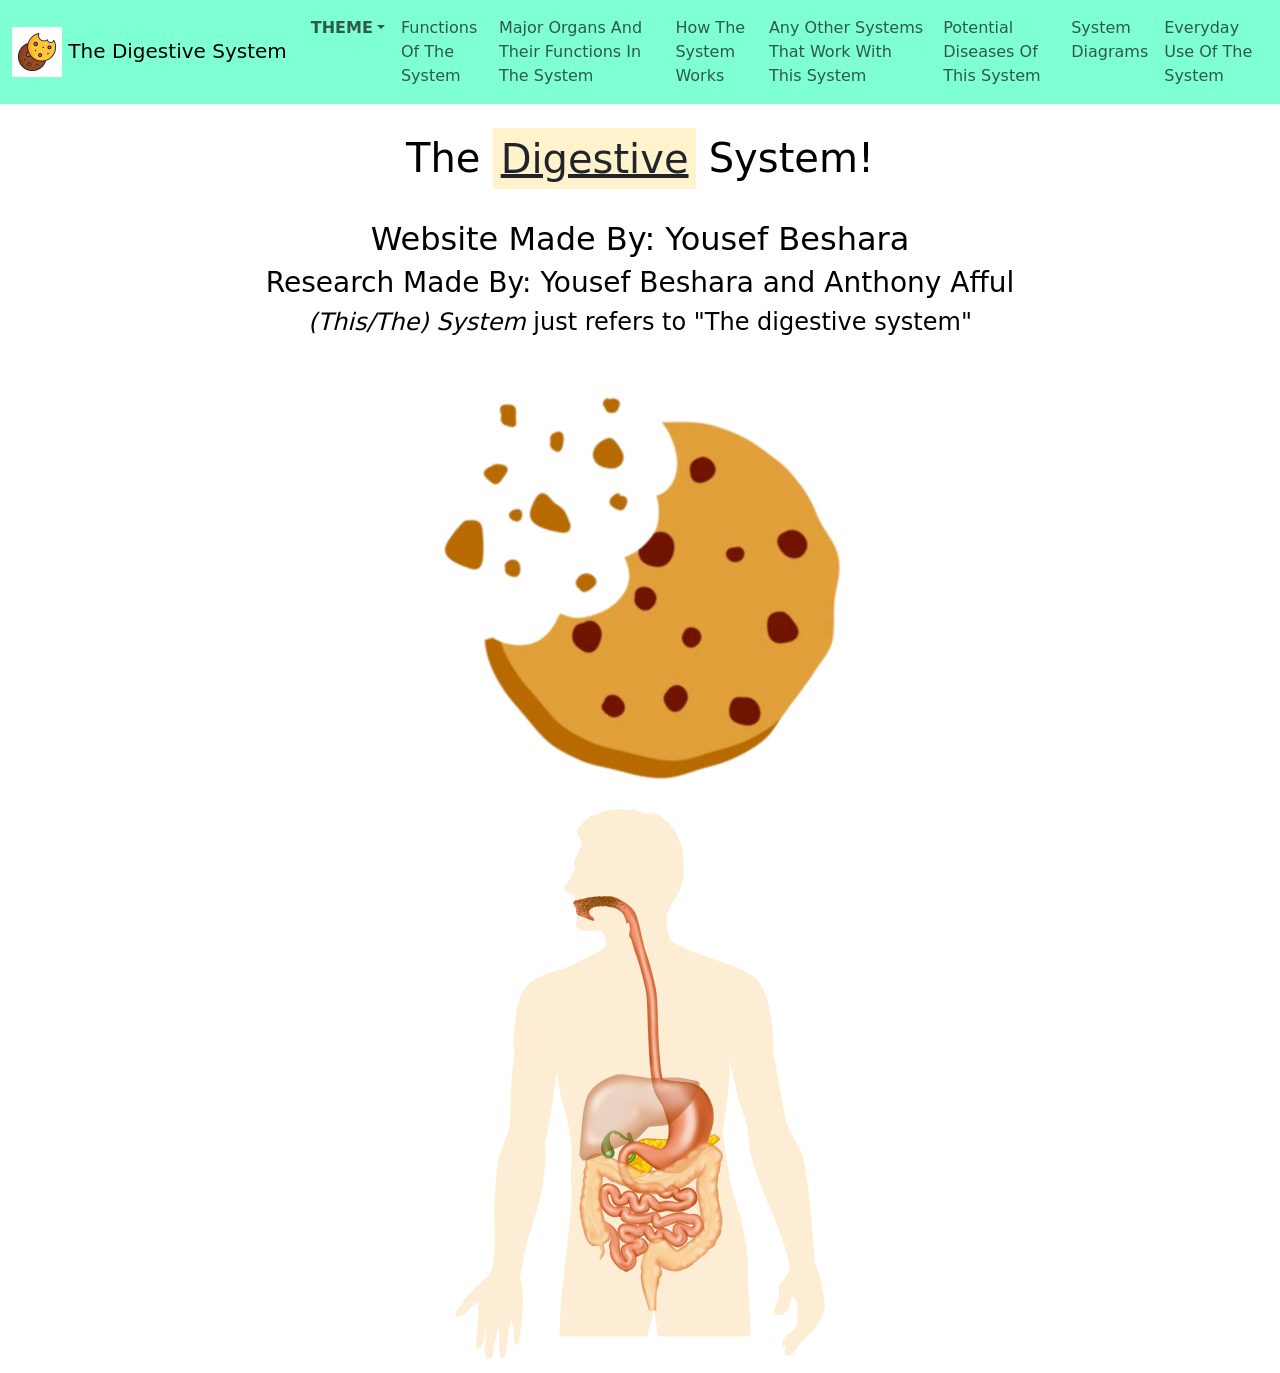
<file: index.html>
<!DOCTYPE html>
<html lang="en">
<head>
    <meta charset="UTF-8">
    <meta name="viewport" content="width=device-width, initial-scale=1.0">
    <script src="script.js" defer></script>
    <script src="userTheme.js" defer></script>
    <link rel="stylesheet" href="styles.css">
    <link href="https://cdn.jsdelivr.net/npm/bootstrap@5.3.8/dist/css/bootstrap.min.css" rel="stylesheet" integrity="sha384-sRIl4kxILFvY47J16cr9ZwB07vP4J8+LH7qKQnuqkuIAvNWLzeN8tE5YBujZqJLB" crossorigin="anonymous">
    <title>Human Body Systems</title>
</head>
<body>
    <script src="https://cdn.jsdelivr.net/npm/bootstrap@5.3.8/dist/js/bootstrap.bundle.min.js" integrity="sha384-FKyoEForCGlyvwx9Hj09JcYn3nv7wiPVlz7YYwJrWVcXK/BmnVDxM+D2scQbITxI" crossorigin="anonymous"></script>
    <nav class="navbar navbar-expand-lg" style="background-color: aquamarine;">
    <div class="container-fluid">
        <a class="navbar-brand" href="index.html">
            <img src="assets/cookie_logo.gif" alt="Health Logo" width="50" height="50">
            The Digestive System</a>
        <button class="navbar-toggler" type="button" data-bs-toggle="collapse" data-bs-target="#navbarNavAltMarkup" aria-controls="navbarNavAltMarkup" aria-expanded="false" aria-label="Toggle navigation">
        <span class="navbar-toggler-icon"></span>
        </button>
        <div class="collapse navbar-collapse" id="navbarNavAltMarkup">
        <div class="navbar-nav">
            <a class="nav-link dropdown-toggle" href="#" role="button" data-bs-toggle="dropdown" aria-expanded="false"><b>THEME</b></a>
            <ul class="dropdown-menu">
                <li><a id="lightmode" class="dropdown-item" href="#">Light Mode</a></li>
                <li><a id="darkmode" class="dropdown-item" href="#">Dark Mode</a></li>
            </ul>
           <a class="nav-link" href="functions.html">Functions Of The System</a>
           <a class="nav-link" href="organs.html">Major Organs And Their Functions In The System</a>
           <a class="nav-link" href="how_system_works.html">How The System Works</a>
           <a class="nav-link" href="other_systems.html">Any Other Systems That Work With This System</a>
           <a class="nav-link" href="diseases.html">Potential Diseases Of This System</a>
           <a class="nav-link" href="diagrams.html">System Diagrams</a>
           <a class="nav-link" href="everyday_use.html">Everyday Use Of The System</a>
        </div>
        </div>
    </div>
    </nav>
    <div class="main-content" style="margin: 30px;">
        <h1>The <mark><u>Digestive</u></mark> System!</h1>
    </div>
    <div class="main-content">
        <h2>Website Made By: Yousef Beshara</h2>
    </div>
    <div class="main-content">
        <h3>Research Made By: Yousef Beshara and Anthony Afful</h3>
    </div>
    <div class="main-content">
        <h4><i>(This/The) System</i> just refers to "The digestive system"</h4>
    </div>
    <div class="main-content">
        <img style="rotate: 35deg;" src="assets/cookie.png" width="450" height="450" alt="Half Bitten Cookie">
    </div>
    <div class="main-content">
        <img src="assets/digestive_system_diagram_gif.gif" alt="Diagram GIF">
    </div>
</body>
</html>
</file>
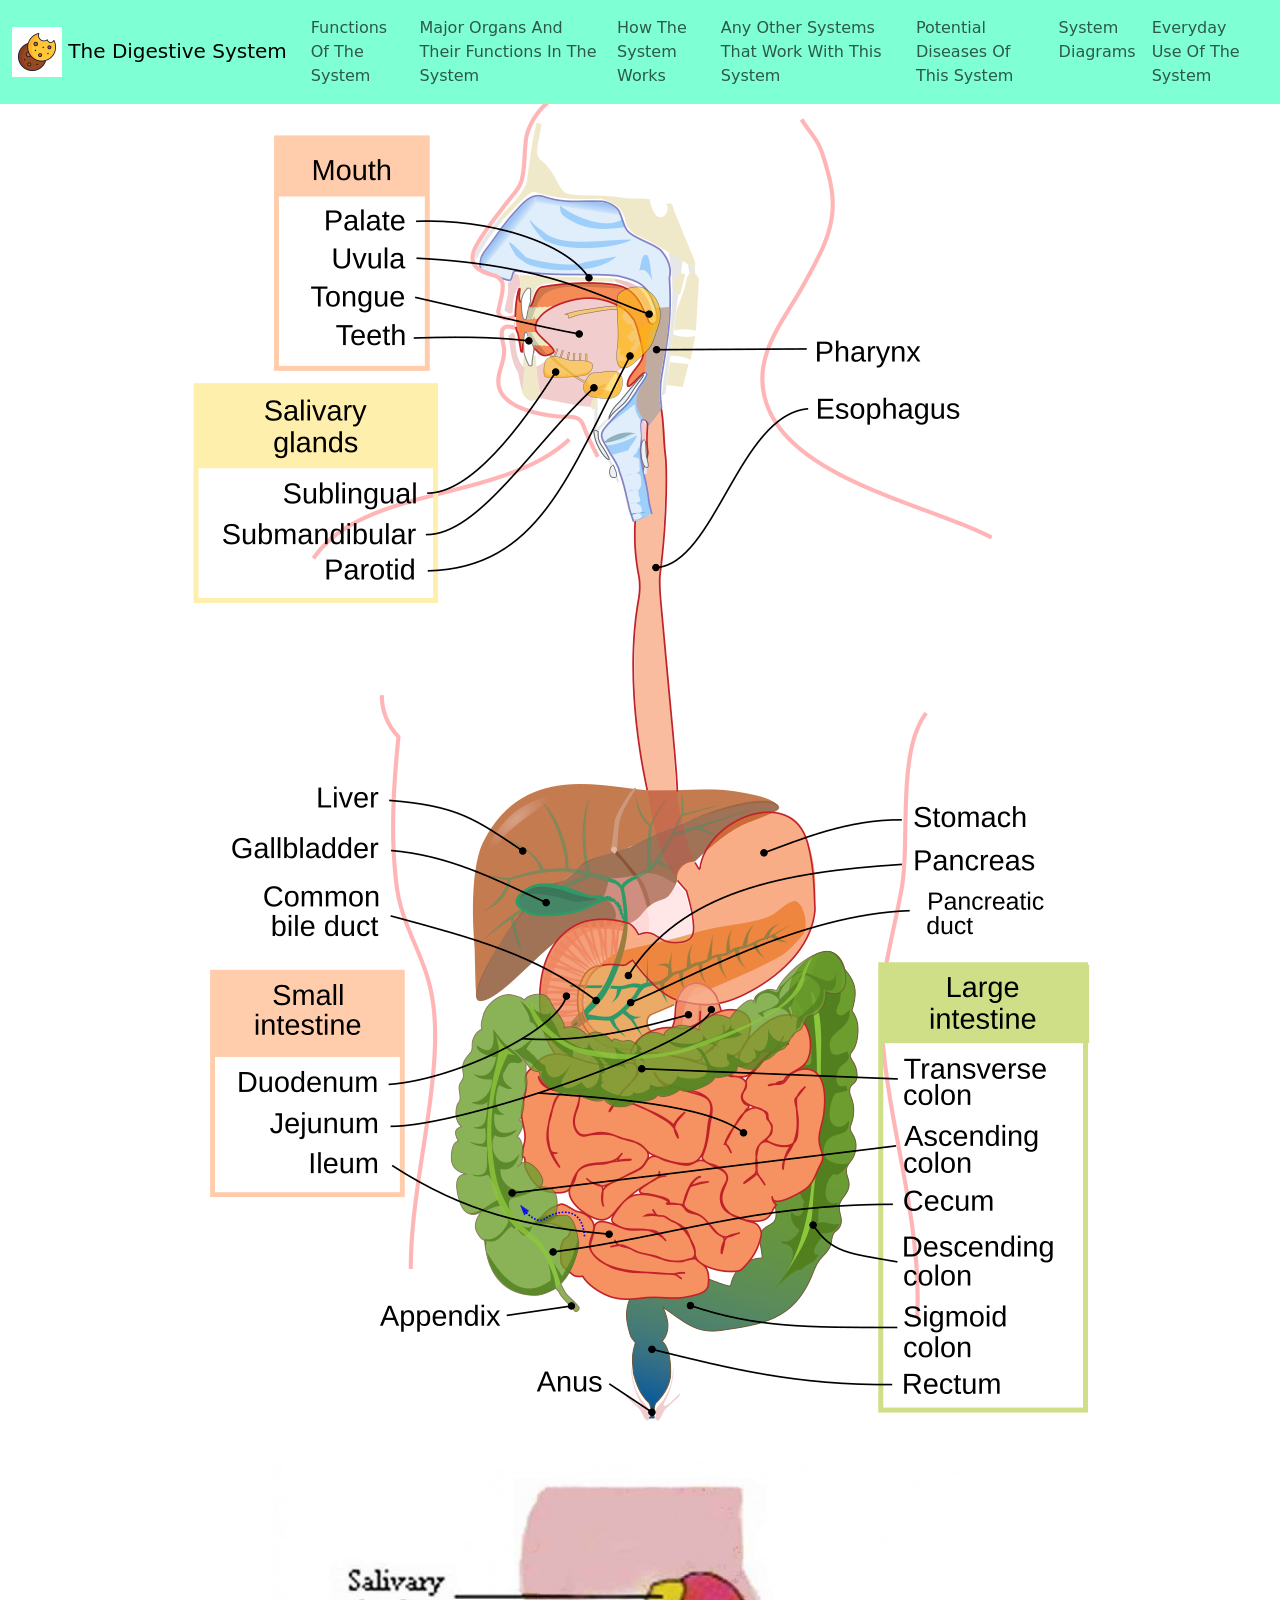
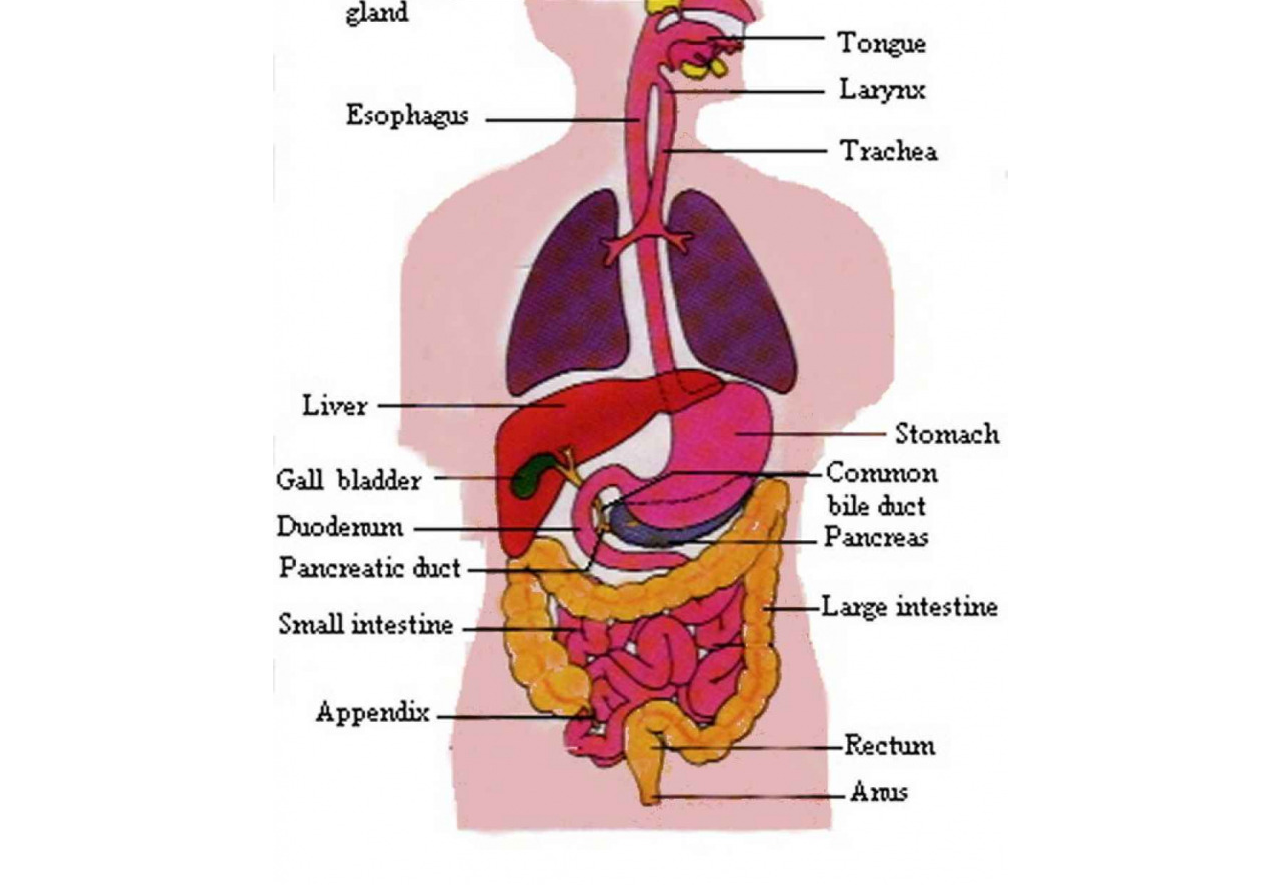
<file: diagrams.html>
<!DOCTYPE html>
<html lang="en">
<head>
    <meta charset="UTF-8">
    <meta name="viewport" content="width=device-width, initial-scale=1.0">
    <script src="userTheme.js" defer></script>
    <link rel="stylesheet" href="styles.css">
    <link href="https://cdn.jsdelivr.net/npm/bootstrap@5.3.8/dist/css/bootstrap.min.css" rel="stylesheet" integrity="sha384-sRIl4kxILFvY47J16cr9ZwB07vP4J8+LH7qKQnuqkuIAvNWLzeN8tE5YBujZqJLB" crossorigin="anonymous">
    <title>Human Body Systems</title>
</head>
<body>
    <script src="https://cdn.jsdelivr.net/npm/bootstrap@5.3.8/dist/js/bootstrap.bundle.min.js" integrity="sha384-FKyoEForCGlyvwx9Hj09JcYn3nv7wiPVlz7YYwJrWVcXK/BmnVDxM+D2scQbITxI" crossorigin="anonymous"></script>
    <nav class="navbar navbar-expand-lg" style="background-color: aquamarine;">
    <div class="container-fluid">
        <a class="navbar-brand" href="index.html">
            <img src="assets/cookie_logo.gif" alt="Health Logo" width="50" height="50">
            The Digestive System</a>
        <button class="navbar-toggler" type="button" data-bs-toggle="collapse" data-bs-target="#navbarNavAltMarkup" aria-controls="navbarNavAltMarkup" aria-expanded="false" aria-label="Toggle navigation">
        <span class="navbar-toggler-icon"></span>
        </button>
        <div class="collapse navbar-collapse" id="navbarNavAltMarkup">
        <div class="navbar-nav">
           <a class="nav-link" href="functions.html">Functions Of The System</a>
           <a class="nav-link" href="organs.html">Major Organs And Their Functions In The System</a>
           <a class="nav-link" href="how_system_works.html">How The System Works</a>
           <a class="nav-link" href="other_systems.html">Any Other Systems That Work With This System</a>
           <a class="nav-link" href="diseases.html">Potential Diseases Of This System</a>
           <a class="nav-link" href="diagrams.html">System Diagrams</a>
           <a class="nav-link" href="everyday_use.html">Everyday Use Of The System</a>
        </div>
        </div>
    </div>
    </nav>
        <div id="diagrams" class="main-content">
            <img src="assets/Digestive_system_diagram.png" alt="Diagram 1">
            <img src="assets/digestive_system_diagram2.jpg" alt="Diagram 2">
        </div>
</body>
</html>
</file>
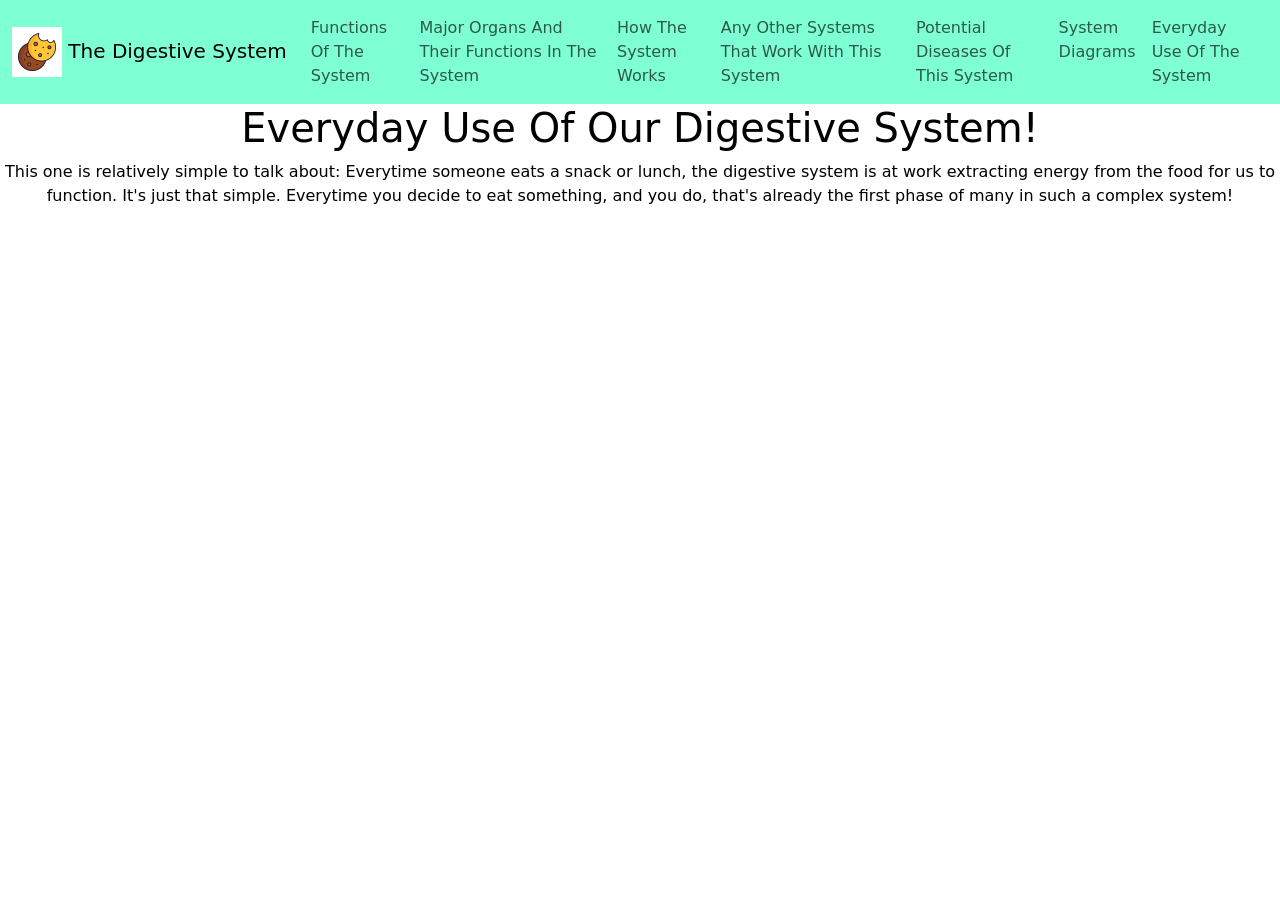
<file: everyday_use.html>
<!DOCTYPE html>
<html lang="en">
<head>
    <meta charset="UTF-8">
    <meta name="viewport" content="width=device-width, initial-scale=1.0">
    <script src="userTheme.js" defer></script>
    <link rel="stylesheet" href="styles.css">
    <link href="https://cdn.jsdelivr.net/npm/bootstrap@5.3.8/dist/css/bootstrap.min.css" rel="stylesheet" integrity="sha384-sRIl4kxILFvY47J16cr9ZwB07vP4J8+LH7qKQnuqkuIAvNWLzeN8tE5YBujZqJLB" crossorigin="anonymous">
    <title>Human Body Systems</title>
</head>
<body>
    <script src="https://cdn.jsdelivr.net/npm/bootstrap@5.3.8/dist/js/bootstrap.bundle.min.js" integrity="sha384-FKyoEForCGlyvwx9Hj09JcYn3nv7wiPVlz7YYwJrWVcXK/BmnVDxM+D2scQbITxI" crossorigin="anonymous"></script>
    <nav class="navbar navbar-expand-lg" style="background-color: aquamarine;">
    <div class="container-fluid">
        <a class="navbar-brand" href="index.html">
            <img src="assets/cookie_logo.gif" alt="Health Logo" width="50" height="50">
            The Digestive System</a>
        <button class="navbar-toggler" type="button" data-bs-toggle="collapse" data-bs-target="#navbarNavAltMarkup" aria-controls="navbarNavAltMarkup" aria-expanded="false" aria-label="Toggle navigation">
        <span class="navbar-toggler-icon"></span>
        </button>
        <div class="collapse navbar-collapse" id="navbarNavAltMarkup">
        <div class="navbar-nav">
           <a class="nav-link" href="functions.html">Functions Of The System</a>
           <a class="nav-link" href="organs.html">Major Organs And Their Functions In The System</a>
           <a class="nav-link" href="how_system_works.html">How The System Works</a>
           <a class="nav-link" href="other_systems.html">Any Other Systems That Work With This System</a>
           <a class="nav-link" href="diseases.html">Potential Diseases Of This System</a>
           <a class="nav-link" href="diagrams.html">System Diagrams</a>
           <a class="nav-link" href="everyday_use.html">Everyday Use Of The System</a>
        </div>
        </div>
    </div>
    </nav>
    <header>
        <h1 style="text-align: center;">Everyday Use Of Our Digestive System!</h1>
    </header>
    <p style="text-align: center;">This one is relatively simple to talk about: Everytime someone eats a snack or lunch, the digestive system is at work extracting energy from the food for us to function. It's just that simple. Everytime you decide to eat something, and you do, that's already the first phase of many in such a complex system!</p>
</body>
</file>
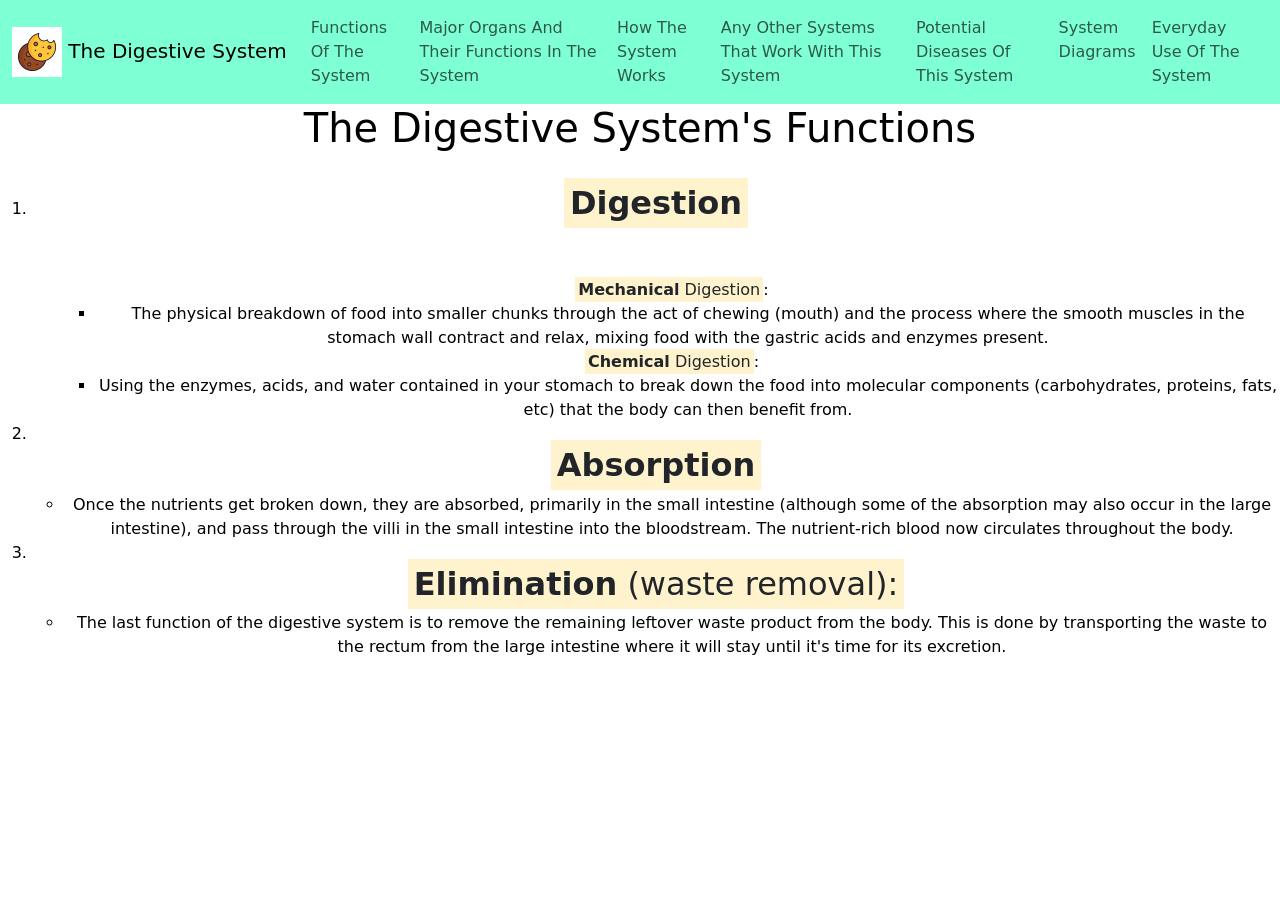
<file: functions.html>
<!DOCTYPE html>
<html lang="en">
<head>
    <meta charset="UTF-8">
    <meta name="viewport" content="width=device-width, initial-scale=1.0">
    <script src="userTheme.js" defer></script>
    <link rel="stylesheet" href="styles.css">
    <link href="https://cdn.jsdelivr.net/npm/bootstrap@5.3.8/dist/css/bootstrap.min.css" rel="stylesheet" integrity="sha384-sRIl4kxILFvY47J16cr9ZwB07vP4J8+LH7qKQnuqkuIAvNWLzeN8tE5YBujZqJLB" crossorigin="anonymous">
    <title>Human Body Systems</title>
</head>
<body>
    <script src="https://cdn.jsdelivr.net/npm/bootstrap@5.3.8/dist/js/bootstrap.bundle.min.js" integrity="sha384-FKyoEForCGlyvwx9Hj09JcYn3nv7wiPVlz7YYwJrWVcXK/BmnVDxM+D2scQbITxI" crossorigin="anonymous"></script>
    <nav class="navbar navbar-expand-lg" style="background-color: aquamarine;">
    <div class="container-fluid">
        <a class="navbar-brand" href="index.html">
            <img src="assets/cookie_logo.gif" alt="Health Logo" width="50" height="50">
            The Digestive System</a>
        <button class="navbar-toggler" type="button" data-bs-toggle="collapse" data-bs-target="#navbarNavAltMarkup" aria-controls="navbarNavAltMarkup" aria-expanded="false" aria-label="Toggle navigation">
        <span class="navbar-toggler-icon"></span>
        </button>
        <div class="collapse navbar-collapse" id="navbarNavAltMarkup">
        <div class="navbar-nav">
           <a class="nav-link" href="functions.html">Functions Of The System</a>
           <a class="nav-link" href="organs.html">Major Organs And Their Functions In The System</a>
           <a class="nav-link" href="how_system_works.html">How The System Works</a>
           <a class="nav-link" href="other_systems.html">Any Other Systems That Work With This System</a>
           <a class="nav-link" href="diseases.html">Potential Diseases Of This System</a>
           <a class="nav-link" href="diagrams.html">System Diagrams</a>
           <a class="nav-link" href="everyday_use.html">Everyday Use Of The System</a>
        </div>
        </div>
    </div>
    </nav>
    <header class="main-content"><h1>The Digestive System's Functions</h1></header>
    <br>
    <main class="main-content">
        <ol>
            <li>
                <h2><mark><b>Digestion</b></mark></h2>
                <br>
                <br>
                <ol>
                    <li class="hide_numbering"><mark><b>Mechanical</b> Digestion</mark>:</li>
                    <li class="hide_numbering">
                        <ul>
                            <li>The physical breakdown of food into smaller chunks through the act of chewing (mouth) and the process where the smooth muscles in the stomach wall contract and relax, mixing food with the gastric acids and enzymes present.</li>
                        </ul>
                    </li>
                    <li class="hide_numbering"><mark><b>Chemical</b> Digestion</mark>:</li>
                    <li class="hide_numbering">
                        <ul>
                            <li>
                                Using the enzymes, acids, and water contained in your stomach to break down the food into molecular components (carbohydrates, proteins, fats, etc) that the body can then benefit from.
                            </li>
                        </ul>
                    </li>
                </ol>
            </li>
            <li>
                <br>
                <h2><mark><b>Absorption</b></mark></h2>
                <ul>
                    <li>
                        Once the nutrients get broken down, they are absorbed, primarily in the small intestine (although some of the absorption may also occur in the large intestine), and pass through the villi in the small intestine into the bloodstream. The nutrient-rich blood now circulates throughout the body.
                    </li>
                </ul>
            </li>
            <li>
                <br>
                <h2><mark><b>Elimination</b> (waste removal):</mark></h2>
                <ul>
                    <li>
                        The last function of the digestive system is to remove the remaining leftover waste product from the body. This is done by transporting the waste to the rectum from the large intestine where it will stay until it's time for its excretion.
                    </li>
                </ul>
            </li>
        </ol>
    </main>
</body>
</html>
</file>
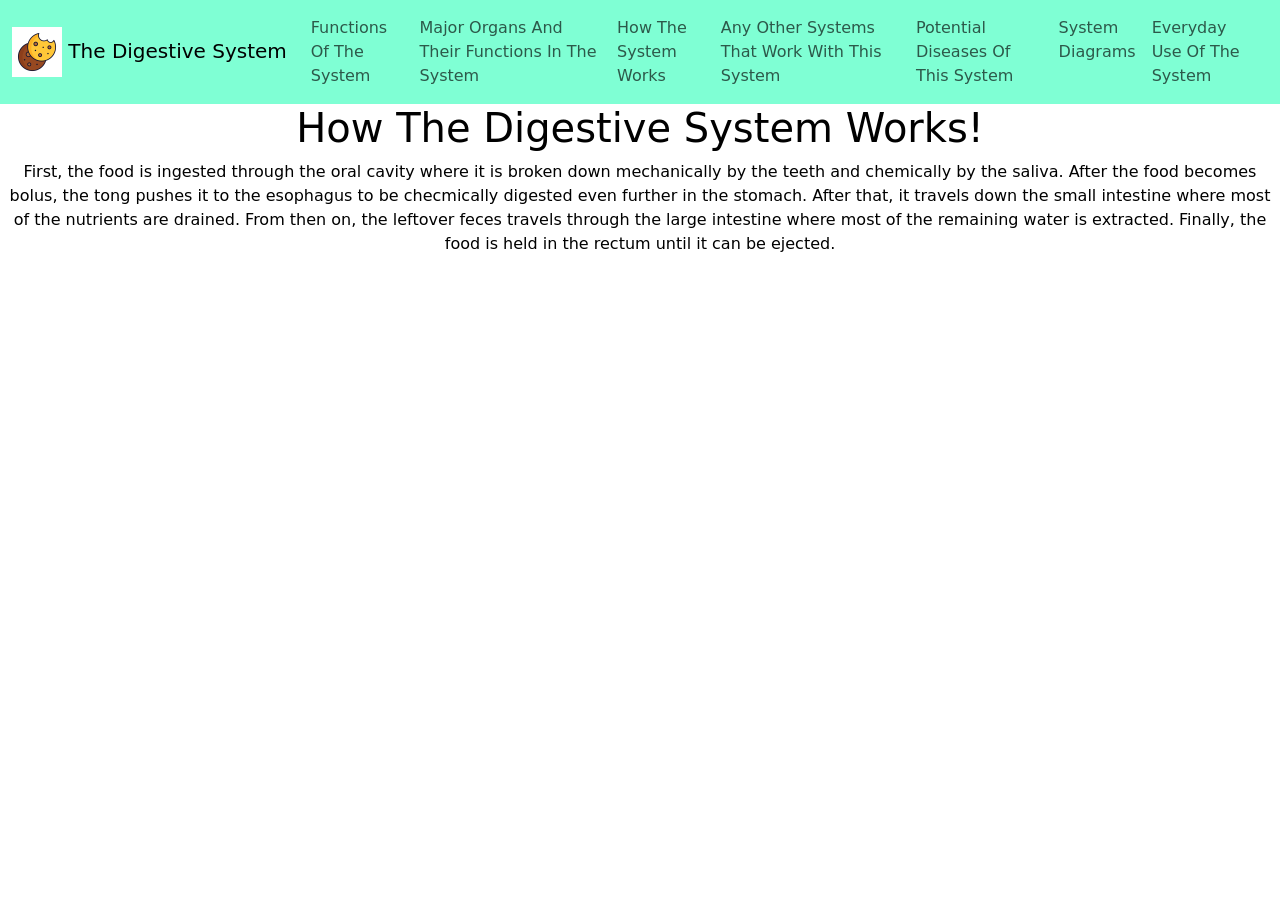
<file: how_system_works.html>
<!DOCTYPE html>
<html lang="en">
<head>
    <meta charset="UTF-8">
    <meta name="viewport" content="width=device-width, initial-scale=1.0">
    <script src="userTheme.js" defer></script>
    <link rel="stylesheet" href="styles.css">
    <link href="https://cdn.jsdelivr.net/npm/bootstrap@5.3.8/dist/css/bootstrap.min.css" rel="stylesheet" integrity="sha384-sRIl4kxILFvY47J16cr9ZwB07vP4J8+LH7qKQnuqkuIAvNWLzeN8tE5YBujZqJLB" crossorigin="anonymous">
    <title>Human Body Systems</title>
</head>
<body>
    <script src="https://cdn.jsdelivr.net/npm/bootstrap@5.3.8/dist/js/bootstrap.bundle.min.js" integrity="sha384-FKyoEForCGlyvwx9Hj09JcYn3nv7wiPVlz7YYwJrWVcXK/BmnVDxM+D2scQbITxI" crossorigin="anonymous"></script>
    <nav class="navbar navbar-expand-lg" style="background-color: aquamarine;">
    <div class="container-fluid">
        <a class="navbar-brand" href="index.html">
            <img src="assets/cookie_logo.gif" alt="Health Logo" width="50" height="50">
            The Digestive System</a>
        <button class="navbar-toggler" type="button" data-bs-toggle="collapse" data-bs-target="#navbarNavAltMarkup" aria-controls="navbarNavAltMarkup" aria-expanded="false" aria-label="Toggle navigation">
        <span class="navbar-toggler-icon"></span>
        </button>
        <div class="collapse navbar-collapse" id="navbarNavAltMarkup">
        <div class="navbar-nav">
           <a class="nav-link" href="functions.html">Functions Of The System</a>
           <a class="nav-link" href="organs.html">Major Organs And Their Functions In The System</a>
           <a class="nav-link" href="how_system_works.html">How The System Works</a>
           <a class="nav-link" href="other_systems.html">Any Other Systems That Work With This System</a>
           <a class="nav-link" href="diseases.html">Potential Diseases Of This System</a>
           <a class="nav-link" href="diagrams.html">System Diagrams</a>
           <a class="nav-link" href="everyday_use.html">Everyday Use Of The System</a>
        </div>
        </div>
    </div>
    </nav>
    <div class="main-content">
        <h1>How The Digestive System Works!</h1>
    </div>
    <div class="main-content">
        <p>
            First, the food is ingested through the oral cavity where it is broken down mechanically by the teeth and chemically by the saliva. After the food becomes bolus, the tong pushes it to the esophagus to be checmically digested even further in the stomach. After that, it travels down the small intestine where most of the nutrients are drained. From then on, the leftover feces travels through the large intestine where most of the remaining water is extracted. Finally, the food is held in the rectum until it can be ejected.
        </p>
    </div>
</body>
</html>
</file>
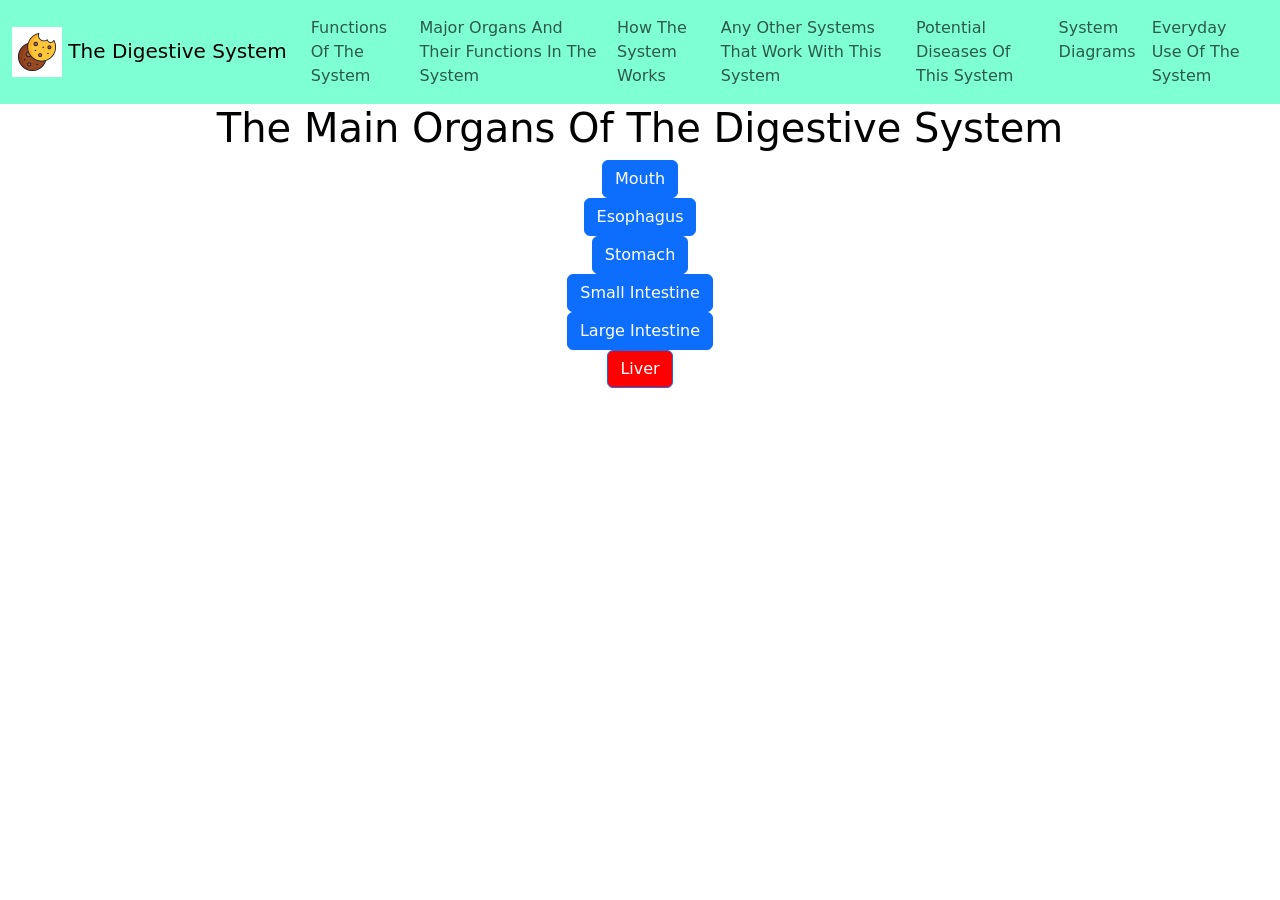
<file: organs.html>
<!DOCTYPE html>
<html lang="en">
<head>
    <meta charset="UTF-8">
    <meta name="viewport" content="width=device-width, initial-scale=1.0">
    <script src="userTheme.js" defer></script>
    <link rel="stylesheet" href="styles.css">
    <link href="https://cdn.jsdelivr.net/npm/bootstrap@5.3.8/dist/css/bootstrap.min.css" rel="stylesheet" integrity="sha384-sRIl4kxILFvY47J16cr9ZwB07vP4J8+LH7qKQnuqkuIAvNWLzeN8tE5YBujZqJLB" crossorigin="anonymous">
    <title>Human Body Systems</title>
</head>
<body>
    <script src="https://cdn.jsdelivr.net/npm/bootstrap@5.3.8/dist/js/bootstrap.bundle.min.js" integrity="sha384-FKyoEForCGlyvwx9Hj09JcYn3nv7wiPVlz7YYwJrWVcXK/BmnVDxM+D2scQbITxI" crossorigin="anonymous"></script>
    <nav class="navbar navbar-expand-lg" style="background-color: aquamarine;">
    <div class="container-fluid">
        <a class="navbar-brand" href="index.html">
            <img src="assets/cookie_logo.gif" alt="Health Logo" width="50" height="50">
            The Digestive System</a>
        <button class="navbar-toggler" type="button" data-bs-toggle="collapse" data-bs-target="#navbarNavAltMarkup" aria-controls="navbarNavAltMarkup" aria-expanded="false" aria-label="Toggle navigation">
        <span class="navbar-toggler-icon"></span>
        </button>
        <div class="collapse navbar-collapse" id="navbarNavAltMarkup">
        <div class="navbar-nav">
           <a class="nav-link" href="functions.html">Functions Of The System</a>
           <a class="nav-link" href="organs.html">Major Organs And Their Functions In The System</a>
           <a class="nav-link" href="how_system_works.html">How The System Works</a>
           <a class="nav-link" href="other_systems.html">Any Other Systems That Work With This System</a>
           <a class="nav-link" href="diseases.html">Potential Diseases Of This System</a>
           <a class="nav-link" href="diagrams.html">System Diagrams</a>
           <a class="nav-link" href="everyday_use.html">Everyday Use Of The System</a>
        </div>
        </div>
    </div>
    </nav>
    <header class="main-content">
        <h1 id="organs_title">The Main Organs Of The Digestive System</h1>
    </header>
    <main>
        <div class="main-content">
            <button class="btn btn-primary" data-bs-target="#mouth" data-bs-controls="mouth" data-bs-toggle="collapse" aria-expanded="false">
                Mouth
            </button>
        </div>
        <div class="collapse" id="mouth">
            <div class="card card-body">
                The mouth is the first part of the digestive system. It does both physical and chemical breakdown of the food
                <br><br>
                <b>Function:</b> The mouth contains two main parts for breaking down food: the teeth and saliva. It is what starts the long process of digestion. When food enters the mouth, the saliva starts breaking it down immediately alongside the teeth. The saliva contains water, mucus, and salivary amylase. The mucus and water soften the food while the salivary amylase breaks down the starches into basic sugars. The teeth contribute to breaking down the food by cutting, tearing, and grinding to increase surface area and decrease the workload needed by the other organs later on.
            </div>
        </div>
        <div class="main-content">
            <button class="btn btn-primary" type="button" data-bs-toggle="collapse" data-bs-target="#Esophagus" aria-expanded="false" data-bs-controls="Esophagus">
                Esophagus
            </button>
        </div>
        <div class="collapse" id="Esophagus">
            <div class="card card-body">
                The esophagus connects the pharynx and the stomach. It is located in front of the spinal column in the neck and behind the trachea, passing right behind the left lung and piercing the diaphragm.
                <br><br>
                <b>Function: </b>The esophagus transports food to the stomach for digestion. First, the food enters through the oral cavity and becomes bolus after being physically and chemically digested. The epiglottis covers the larynx to prevent the bolus from interrupting and irritating the respiratory system. The upper esophageal sphincter relaxes, allowing the bolus to enter the esophagus. The sphincter then closes soon after to make sure the bolus dosen't come back up. The esophagus then uses a wave-like muscle to move the bolus down by contracting the muscles behind the food and relaxing the muscles ahead, this is called peritalsis. Lastly, the lower esophageal sphincter relaxes to allow the bolus to enter the stomach before quickly contracting to prevent stomach acid from escaping. This process usually takes around 8 to 10 seconds.
            </div>
        </div>
        <div class="main-content">
            <button class="btn btn-primary" data-bs-target="#stomach" data-bs-controls="stomach" data-bs-toggle="collapse" aria-expanded="false">
                Stomach
            </button>
        </div>
        <div class="collapse" id="stomach">
            <div class="card card-body">
                The stomach is where bolus heads to from the esophagus. It is connected directly to the small intestine and neighbors the pancreas and liver
                <br><br>
                <b>Function:</b> The stomach is the primary place of digestion. It uses stomach acid that consists of hydrochloric acid, a bacteria killer and pepsin, a protein decomposer that is used to further digest the bolus and turn it into a chyme before getting passed on to the small intestine.
            </div>
        </div>
        <div class="main-content">
            <button class="btn btn-primary" data-bs-target="#small-intestine" data-bs-controls="small-intestine" data-bs-toggle="collapse" aria-expanded="false">
                Small Intestine
            </button>
        </div>
        <div class="collapse" id="small-intestine">
            <div class="card card-body">
                The small intestine is connected to the stomach and the large intestine.
                <br><br>
                <b>Function:</b> The small intestine is the organ responsible for absorbing nutrients into the bloodstream. It does this by using enzymes to break down carbohydrates, protiens, and fats, and diffusing them into small blood vessels called capillaries. These blood vessels are hidden inside the villi. The villi are little folds in the small intestine that help increase the surface area for the nutrients' transportation to the blood.
            </div>
        </div>
        <div class="main-content">
            <button class="btn btn-primary" type="button" data-bs-toggle="collapse" data-bs-target="#colon" aria-expanded="false" data-bs-controls="colon">
                Large Intestine
            </button>
        </div>
        <div class="collapse" id="colon">
            <div class="card card-body">
                The cecum, appendix, colon, rectum and anal canal are all parts included in the large intestine. The colon alone has three sections: ascending colon, transverse colon, and descending colon.
                <br><br>
                <b>Function: </b>The large intestine receives the mostly digested food from the small intestine, then extracts some nutrients and all of the water as it prepares the waste for excretion. 
            </div>
        </div>
        <div class="main-content">
            <button style="background-color: red;" class="btn btn-primary" data-bs-target="#liver" data-bs-controls="liver" data-bs-toggle="collapse" aria-expanded="false">
                Liver
            </button>
        </div>
        <div class="collapse" id="liver">
            <div class="card card-body">
                <p>The liver has so many jobs; it is one of the most important organs in the body. The liver produces bile that helps break down fat present in the small intestine. It also processes and stores minerals and nutrients like vitamin A, D, B12, and other minerals like iron absorbed from the chyme in the small intestine. Finally, it also removes toxins from the bloodstream like alchohol and drugs. Although overworking the liver (like excessive use of alchohol) can damage it, often long-term damage or persistent inflammation. This is known as <span><mark><b>cirrhosis</b></mark></span>.</p>
            </div>
        </div>
    </main>
</body>
</html>
</file>
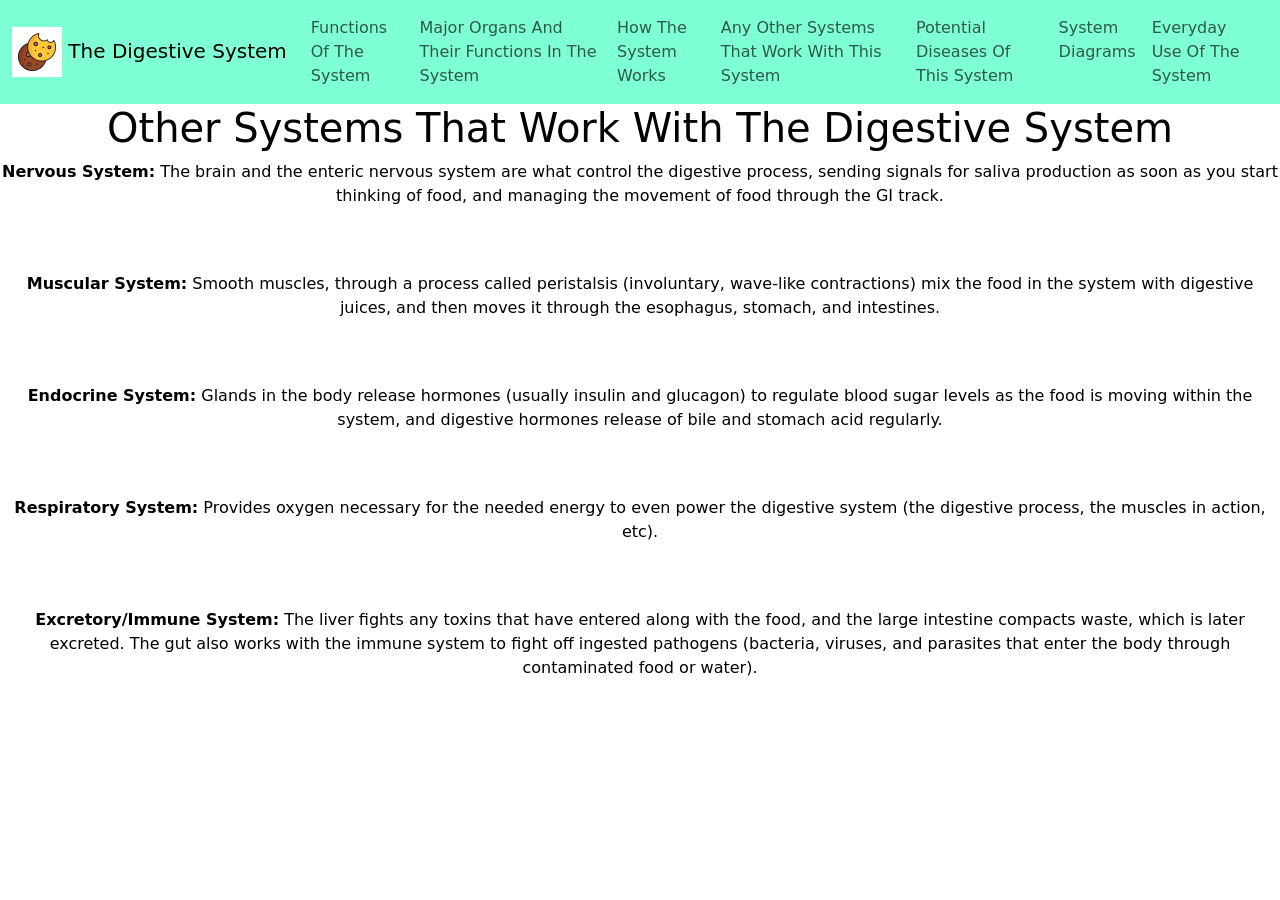
<file: other_systems.html>
<!DOCTYPE html>
<html lang="en">
<head>
    <meta charset="UTF-8">
    <meta name="viewport" content="width=device-width, initial-scale=1.0">
    <script src="userTheme.js" defer></script>
    <link rel="stylesheet" href="styles.css">
    <link href="https://cdn.jsdelivr.net/npm/bootstrap@5.3.8/dist/css/bootstrap.min.css" rel="stylesheet" integrity="sha384-sRIl4kxILFvY47J16cr9ZwB07vP4J8+LH7qKQnuqkuIAvNWLzeN8tE5YBujZqJLB" crossorigin="anonymous">
    <title>Human Body Systems</title>
</head>
<body>
    <script src="https://cdn.jsdelivr.net/npm/bootstrap@5.3.8/dist/js/bootstrap.bundle.min.js" integrity="sha384-FKyoEForCGlyvwx9Hj09JcYn3nv7wiPVlz7YYwJrWVcXK/BmnVDxM+D2scQbITxI" crossorigin="anonymous"></script>
    <nav class="navbar navbar-expand-lg" style="background-color: aquamarine;">
    <div class="container-fluid">
        <a class="navbar-brand" href="index.html">
            <img src="assets/cookie_logo.gif" alt="Health Logo" width="50" height="50">
            The Digestive System</a>
        <button class="navbar-toggler" type="button" data-bs-toggle="collapse" data-bs-target="#navbarNavAltMarkup" aria-controls="navbarNavAltMarkup" aria-expanded="false" aria-label="Toggle navigation">
        <span class="navbar-toggler-icon"></span>
        </button>
        <div class="collapse navbar-collapse" id="navbarNavAltMarkup">
        <div class="navbar-nav">
           <a class="nav-link" href="functions.html">Functions Of The System</a>
           <a class="nav-link" href="organs.html">Major Organs And Their Functions In The System</a>
           <a class="nav-link" href="how_system_works.html">How The System Works</a>
           <a class="nav-link" href="other_systems.html">Any Other Systems That Work With This System</a>
           <a class="nav-link" href="diseases.html">Potential Diseases Of This System</a>
           <a class="nav-link" href="diagrams.html">System Diagrams</a>
           <a class="nav-link" href="everyday_use.html">Everyday Use Of The System</a>
        </div>
        </div>
    </div>
    </nav>
    <div class="main-content">
        <h1>Other Systems That Work With The Digestive System</h1>
    </div>
    <div class="main-content">
        <p><b>Nervous System:</b> The brain and the enteric nervous system are what control the digestive process, sending signals for saliva production as soon as you start thinking of food, and managing the movement of food through the GI track.</p>
        <br><br>
        <p><b>Muscular System:</b> Smooth muscles, through a process called peristalsis (involuntary, wave-like contractions) mix the food in the system with digestive juices, and then moves it through the esophagus, stomach, and intestines.</p>
        <br><br>
        <p><b>Endocrine System:</b> Glands in the body release hormones (usually insulin and glucagon) to regulate blood sugar levels as the food is moving within the system, and digestive hormones release of bile and stomach acid regularly.</p>
        <br><br>
        <p><b>Respiratory System:</b> Provides oxygen necessary for the needed energy to even power the digestive system (the digestive process, the muscles in action, etc).</p>
        <br><br>
        <p><b>Excretory/Immune System:</b> The liver fights any toxins that have entered along with the food, and the large intestine compacts waste, which is later excreted. The gut also works with the immune system to fight off ingested pathogens (bacteria, viruses, and parasites that enter the body through contaminated food or water).</p>
    </div>
</body>
</html>
</file>
<file: styles.css>
.main-content
{
    display: flex;
    flex-wrap: wrap;
    align-content: center;
    justify-content: center;
    text-align: center;
}

td, th, tr
{
    border: 5px solid rgb(4, 0, 255) !important;
    padding: 5px;
}

.hide_numbering
{
    list-style-type: none;
}
</file>
